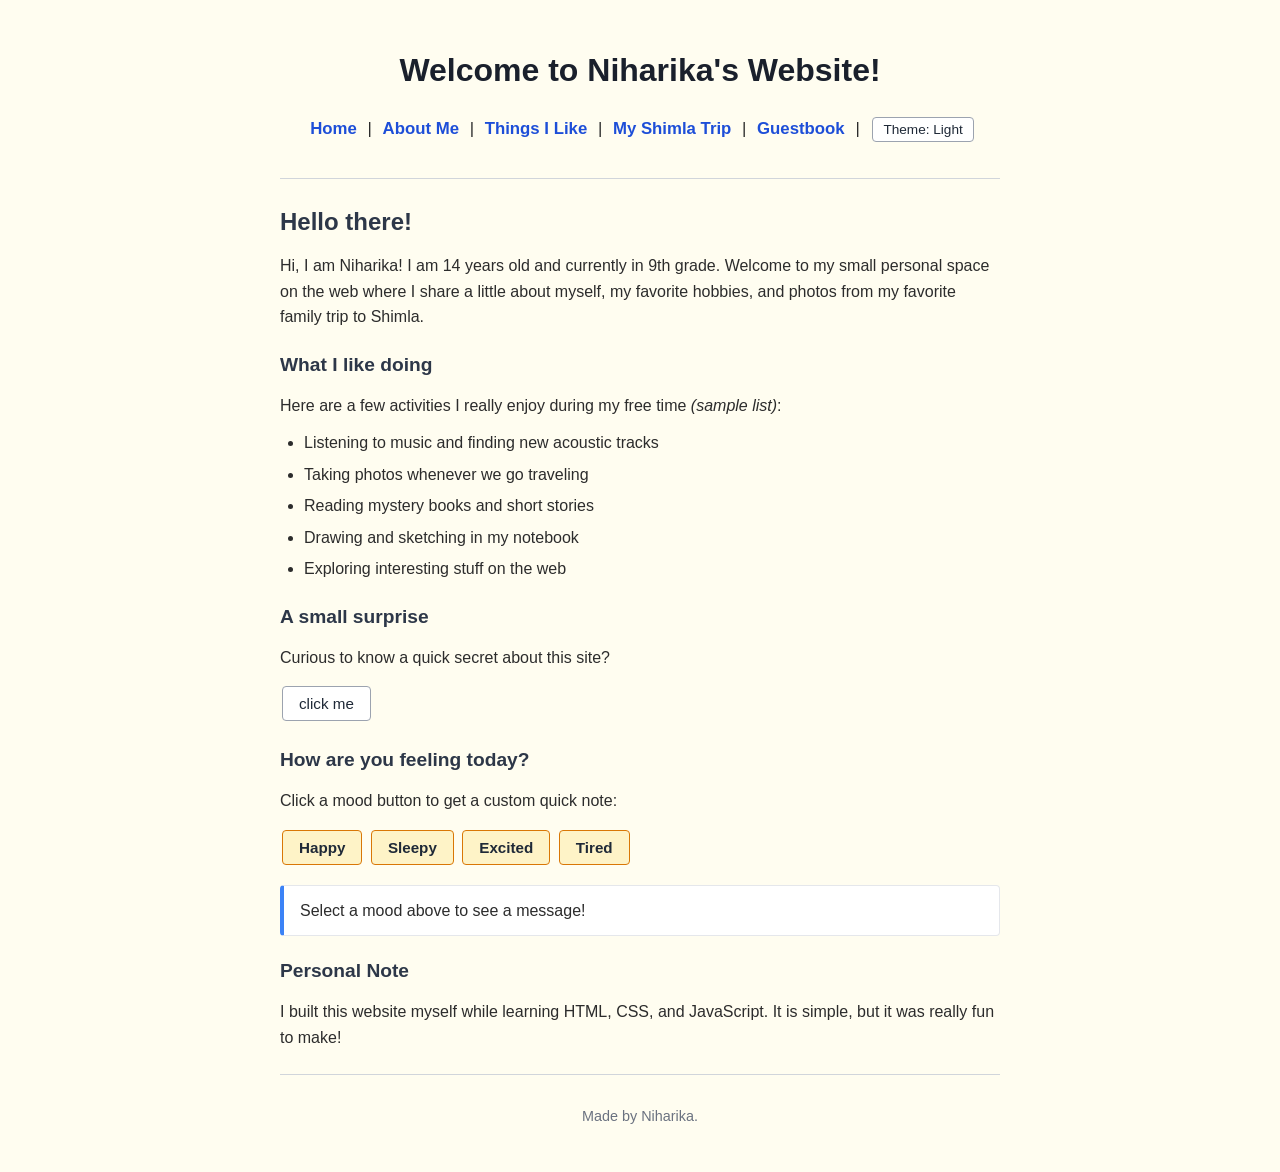
<file: index.html>
<!doctype html>
<html lang="en">
  <head>
    <meta charset="UTF-8" />
    <meta name="viewport" content="width=device-width, initial-scale=1.0" />
    <title>Niharika's Homepage</title>
    <meta name="description" content="Personal homepage of Niharika, a 14-year-old 9th grade student." />
    <meta property="og:title" content="Niharika's Homepage" />
    <meta property="og:description" content="Personal homepage of Niharika, a 14-year-old 9th grade student." />
    <meta property="og:type" content="website" />
    <meta name="twitter:card" content="summary_large_image" />
    <link rel="stylesheet" href="style.css" />
  </head>
  <body>
    <div class="container">
      <header>
        <h1>Welcome to Niharika's Website!</h1>
        <nav>
          <a href="index.html">Home</a> |
          <a href="about.html">About Me</a> |
          <a href="things.html">Things I Like</a> |
          <a href="shimla.html">My Shimla Trip</a> |
          <a href="guestbook.html">Guestbook</a> |
          <button id="theme-toggle" class="theme-toggle-btn" type="button">Theme: Light</button>
        </nav>
      </header>

      <hr />

      <main>
        <section>
          <h2>Hello there!</h2>
          <p>Hi, I am Niharika! I am 14 years old and currently in 9th grade. Welcome to my small personal space on the web where I share a little about myself, my favorite hobbies, and photos from my favorite family trip to Shimla.</p>
        </section>

        <section>
          <h3>What I like doing</h3>
          <p>Here are a few activities I really enjoy during my free time <em>(sample list)</em>:</p>
          <ul>
            <li>Listening to music and finding new acoustic tracks</li>
            <li>Taking photos whenever we go traveling</li>
            <li>Reading mystery books and short stories</li>
            <li>Drawing and sketching in my notebook</li>
            <li>Exploring interesting stuff on the web</li>
          </ul>
        </section>

        <section>
          <h3>A small surprise</h3>
          <p>Curious to know a quick secret about this site?</p>
          <button id="secret-btn">click me</button>
          <div id="secret-message" class="box" style="display: none;"></div>
        </section>

        <section>
          <h3>How are you feeling today?</h3>
          <p>Click a mood button to get a custom quick note:</p>
          <div class="mood-container">
            <button class="mood-btn" data-mood="Happy">Happy</button>
            <button class="mood-btn" data-mood="Sleepy">Sleepy</button>
            <button class="mood-btn" data-mood="Excited">Excited</button>
            <button class="mood-btn" data-mood="Tired">Tired</button>
          </div>
          <p id="mood-text" class="box">Select a mood above to see a message!</p>
        </section>

        <div id="timed-greeting" class="notice-box" style="display: none;"></div>

        <section>
          <h3>Personal Note</h3>
          <p>I built this website myself while learning HTML, CSS, and JavaScript. It is simple, but it was really fun to make!</p>
        </section>
      </main>

      <hr />

      <footer>
        <p>Made by Niharika.</p>
      </footer>
    </div>

    <script src="theme.js"></script>
    <script src="index.js"></script>
  </body>
</html>
</file>
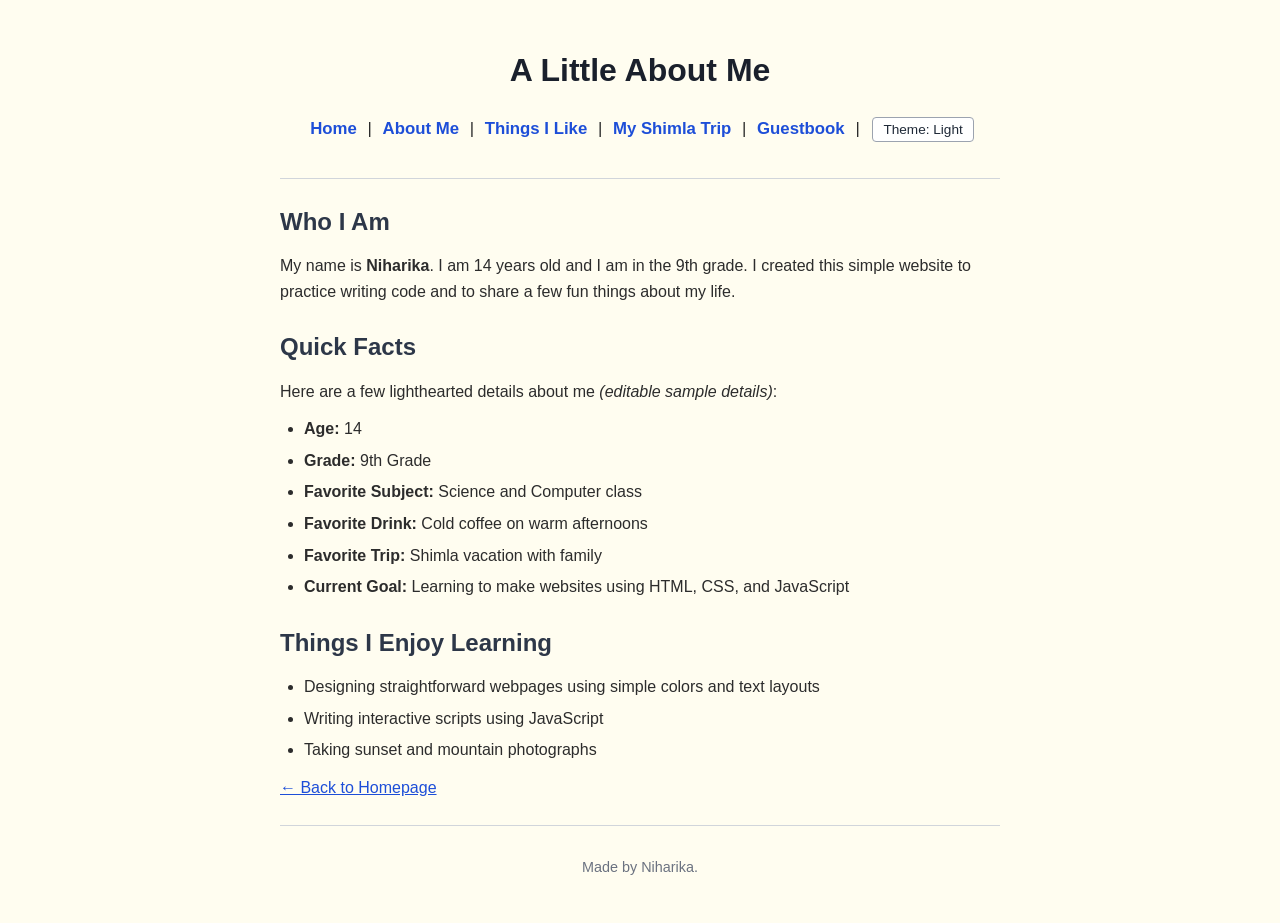
<file: about.html>
<!doctype html>
<html lang="en">
  <head>
    <meta charset="UTF-8" />
    <meta name="viewport" content="width=device-width, initial-scale=1.0" />
    <title>A Little About Me - Niharika's Homepage</title>
    <meta name="description" content="Learn more about Niharika, a 14-year-old 9th grade student." />
    <link rel="stylesheet" href="style.css" />
  </head>
  <body>
    <div class="container">
      <header>
        <h1>A Little About Me</h1>
        <nav>
          <a href="index.html">Home</a> |
          <a href="about.html">About Me</a> |
          <a href="things.html">Things I Like</a> |
          <a href="shimla.html">My Shimla Trip</a> |
          <a href="guestbook.html">Guestbook</a> |
          <button id="theme-toggle" class="theme-toggle-btn" type="button">Theme: Light</button>
        </nav>
      </header>

      <hr />

      <main>
        <section>
          <h2>Who I Am</h2>
          <p>My name is <strong>Niharika</strong>. I am 14 years old and I am in the 9th grade. I created this simple website to practice writing code and to share a few fun things about my life.</p>
        </section>

        <section>
          <h2>Quick Facts</h2>
          <p>Here are a few lighthearted details about me <em>(editable sample details)</em>:</p>
          <ul>
            <li><strong>Age:</strong> 14</li>
            <li><strong>Grade:</strong> 9th Grade</li>
            <li><strong>Favorite Subject:</strong> Science and Computer class</li>
            <li><strong>Favorite Drink:</strong> Cold coffee on warm afternoons</li>
            <li><strong>Favorite Trip:</strong> Shimla vacation with family</li>
            <li><strong>Current Goal:</strong> Learning to make websites using HTML, CSS, and JavaScript</li>
          </ul>
        </section>

        <section>
          <h2>Things I Enjoy Learning</h2>
          <ul>
            <li>Designing straightforward webpages using simple colors and text layouts</li>
            <li>Writing interactive scripts using JavaScript</li>
            <li>Taking sunset and mountain photographs</li>
          </ul>
        </section>

        <p><a href="index.html">&larr; Back to Homepage</a></p>
      </main>

      <hr />

      <footer>
        <p>Made by Niharika.</p>
      </footer>
    </div>
    <script src="theme.js"></script>
  </body>
</html>
</file>
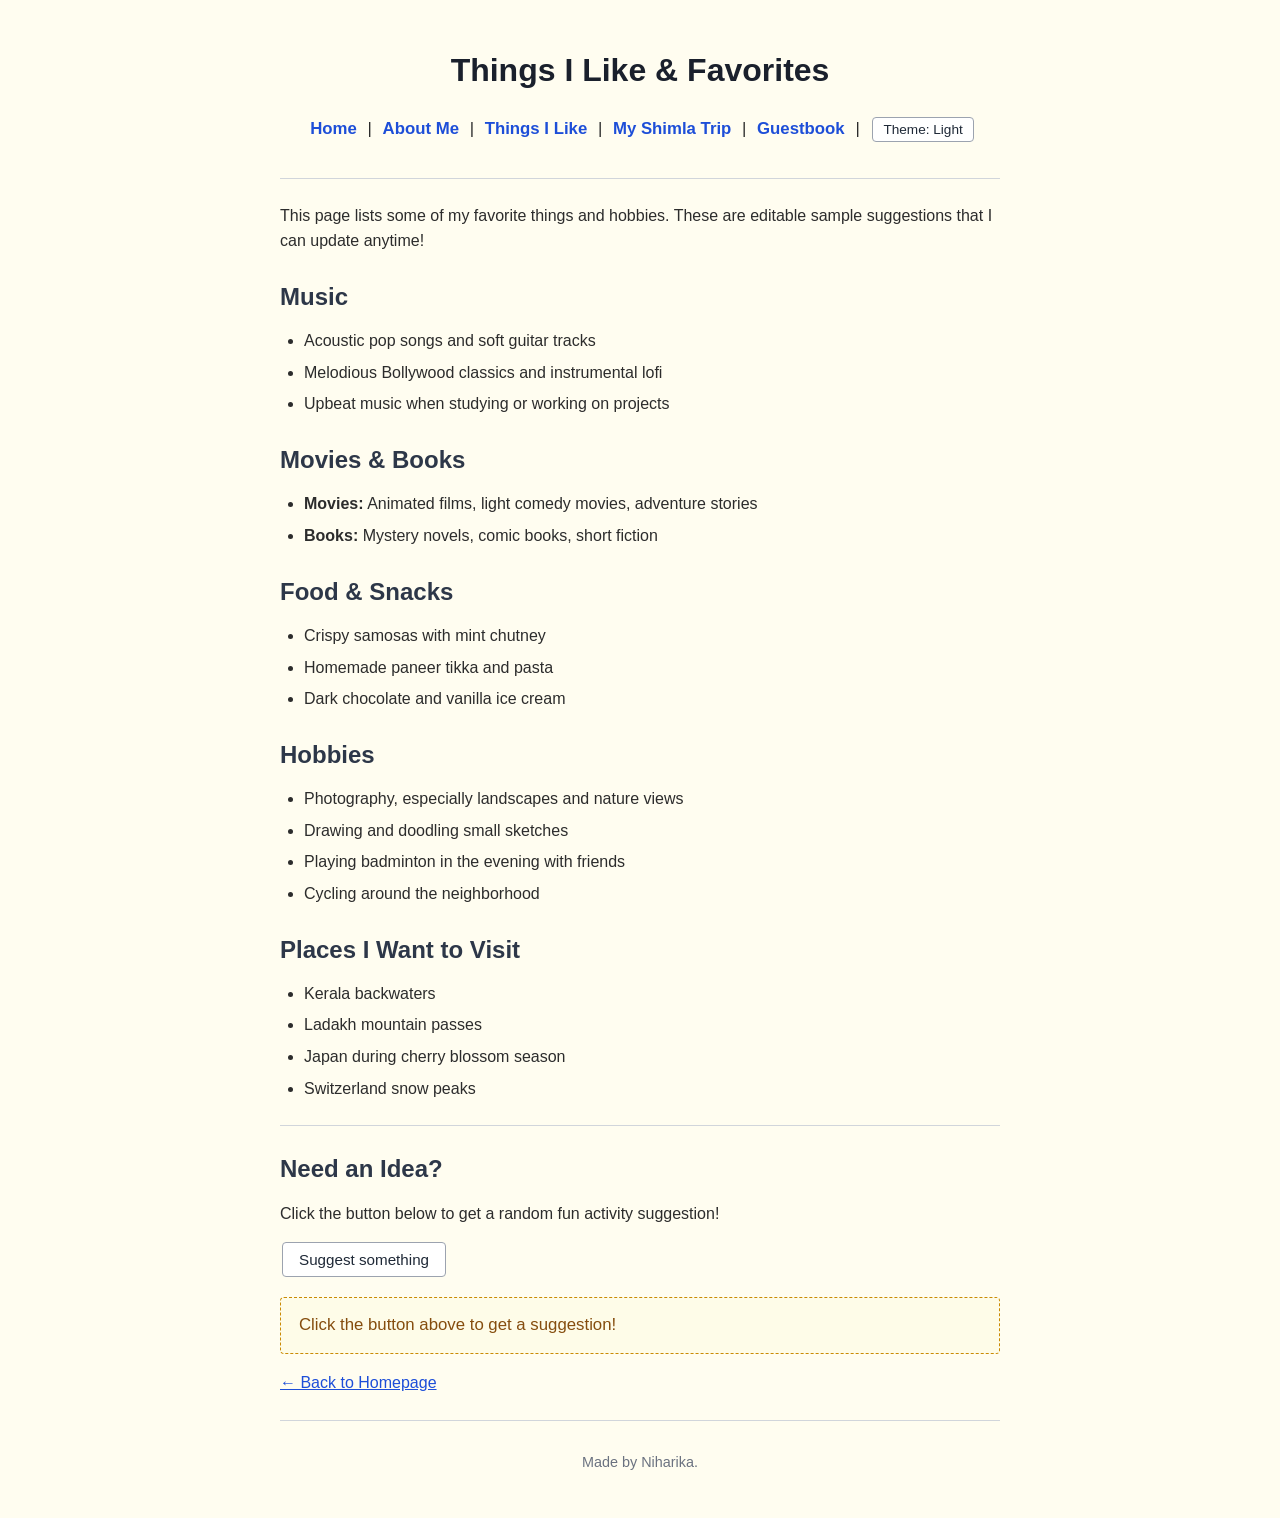
<file: things.html>
<!doctype html>
<html lang="en">
  <head>
    <meta charset="UTF-8" />
    <meta name="viewport" content="width=device-width, initial-scale=1.0" />
    <title>Things I Like - Niharika's Homepage</title>
    <meta name="description" content="Favorites and suggested interests curated by Niharika." />
    <link rel="stylesheet" href="style.css" />
  </head>
  <body>
    <div class="container">
      <header>
        <h1>Things I Like & Favorites</h1>
        <nav>
          <a href="index.html">Home</a> |
          <a href="about.html">About Me</a> |
          <a href="things.html">Things I Like</a> |
          <a href="shimla.html">My Shimla Trip</a> |
          <a href="guestbook.html">Guestbook</a> |
          <button id="theme-toggle" class="theme-toggle-btn" type="button">Theme: Light</button>
        </nav>
      </header>

      <hr />

      <main>
        <p>This page lists some of my favorite things and hobbies. These are editable sample suggestions that I can update anytime!</p>

        <section>
          <h2>Music</h2>
          <ul>
            <li>Acoustic pop songs and soft guitar tracks</li>
            <li>Melodious Bollywood classics and instrumental lofi</li>
            <li>Upbeat music when studying or working on projects</li>
          </ul>
        </section>

        <section>
          <h2>Movies & Books</h2>
          <ul>
            <li><strong>Movies:</strong> Animated films, light comedy movies, adventure stories</li>
            <li><strong>Books:</strong> Mystery novels, comic books, short fiction</li>
          </ul>
        </section>

        <section>
          <h2>Food & Snacks</h2>
          <ul>
            <li>Crispy samosas with mint chutney</li>
            <li>Homemade paneer tikka and pasta</li>
            <li>Dark chocolate and vanilla ice cream</li>
          </ul>
        </section>

        <section>
          <h2>Hobbies</h2>
          <ul>
            <li>Photography, especially landscapes and nature views</li>
            <li>Drawing and doodling small sketches</li>
            <li>Playing badminton in the evening with friends</li>
            <li>Cycling around the neighborhood</li>
          </ul>
        </section>

        <section>
          <h2>Places I Want to Visit</h2>
          <ul>
            <li>Kerala backwaters</li>
            <li>Ladakh mountain passes</li>
            <li>Japan during cherry blossom season</li>
            <li>Switzerland snow peaks</li>
          </ul>
        </section>

        <hr />

        <section>
          <h2>Need an Idea?</h2>
          <p>Click the button below to get a random fun activity suggestion!</p>
          <button id="suggest-btn">Suggest something</button>
          <div id="suggestion-display" class="suggestion-box">Click the button above to get a suggestion!</div>
        </section>

        <p><a href="index.html">&larr; Back to Homepage</a></p>
      </main>

      <hr />

      <footer>
        <p>Made by Niharika.</p>
      </footer>
    </div>

    <script src="theme.js"></script>
    <script src="things.js"></script>
  </body>
</html>
</file>
<file: style.css>
body {
  background-color: #fffdf0;
  color: #2c2c2c;
  font-family: Arial, Helvetica, sans-serif;
  line-height: 1.6;
  margin: 0;
  padding: 0;
  transition: background-color 0.2s ease, color 0.2s ease;
}

.container {
  max-width: 720px;
  margin: 0 auto;
  padding: 24px 16px;
}

header {
  margin-bottom: 20px;
  text-align: center;
}

h1 {
  font-size: 2rem;
  color: #1a202c;
  margin-bottom: 8px;
}

h2 {
  font-size: 1.5rem;
  color: #2d3748;
  margin-top: 24px;
  margin-bottom: 12px;
}

h3 {
  font-size: 1.2rem;
  color: #2d3748;
  margin-top: 20px;
  margin-bottom: 8px;
}

nav {
  font-size: 1.05rem;
  padding: 8px 0;
  margin-bottom: 16px;
}

nav a {
  color: #1d4ed8;
  text-decoration: none;
  padding: 2px 6px;
  font-weight: bold;
}

nav a:hover {
  text-decoration: underline;
  color: #1e40af;
}

a {
  color: #1d4ed8;
}

a:hover {
  text-decoration: underline;
}

hr {
  border: none;
  border-top: 1px solid #d1d5db;
  margin: 24px 0;
}

p {
  margin: 12px 0;
}

ul {
  padding-left: 24px;
  margin: 12px 0;
}

li {
  margin-bottom: 6px;
}

button {
  background-color: #ffffff;
  color: #1f2937;
  border: 1px solid #9ca3af;
  border-radius: 4px;
  padding: 8px 16px;
  font-size: 0.95rem;
  font-family: inherit;
  cursor: pointer;
  margin: 4px 2px;
}

button:hover {
  background-color: #f3f4f6;
  border-color: #6b7280;
}

button:active {
  background-color: #e5e7eb;
}

.theme-toggle-btn {
  font-size: 0.85rem;
  padding: 4px 10px;
  margin-left: 8px;
  border-radius: 4px;
  vertical-align: middle;
}

.mood-container {
  margin: 12px 0;
}

.mood-btn {
  font-weight: bold;
  background-color: #fef3c7;
  border-color: #d97706;
}

.mood-btn:hover {
  background-color: #fde68a;
}

.box {
  background-color: #ffffff;
  border: 1px solid #e5e7eb;
  border-left: 4px solid #3b82f6;
  padding: 12px 16px;
  margin: 16px 0;
  border-radius: 4px;
}

.notice-box {
  background-color: #f0fdf4;
  border: 1px solid #bbf7d0;
  border-left: 4px solid #16a34a;
  padding: 12px 16px;
  margin: 16px 0;
  border-radius: 4px;
  color: #15803d;
}

.suggestion-box {
  background-color: #fefce8;
  border: 1px dashed #ca8a04;
  padding: 14px 18px;
  margin: 16px 0;
  border-radius: 4px;
  font-size: 1.05rem;
  font-weight: 500;
  color: #854d0e;
}

.photo-container {
  margin: 20px 0;
  background-color: #ffffff;
  border: 1px solid #e2e8f0;
  padding: 12px;
  border-radius: 6px;
}

.trip-photo {
  width: 100%;
  max-width: 600px;
  height: auto;
  display: block;
  border-radius: 4px;
  margin: 0 auto 10px auto;
}

.caption {
  font-size: 0.95rem;
  color: #475569;
  text-align: center;
  margin: 6px 0 0 0;
}

.photo-note {
  font-size: 0.9rem;
  background-color: #fff7ed;
  border: 1px solid #fed7aa;
  padding: 10px 14px;
  border-radius: 4px;
  color: #9a3412;
}

.guestbook-form-box {
  background-color: #ffffff;
  border: 2px solid #374151;
  padding: 16px 20px;
  margin: 20px 0;
  border-radius: 4px;
}

.guestbook-form-box h3 {
  margin-top: 0;
  margin-bottom: 12px;
  font-style: italic;
  font-size: 1.25rem;
}

.form-group {
  margin-bottom: 12px;
}

.form-group label {
  display: block;
  font-weight: bold;
  font-size: 0.95rem;
  margin-bottom: 4px;
}

.form-group input,
.form-group textarea {
  width: 100%;
  box-sizing: border-box;
  padding: 8px 10px;
  border: 1px solid #6b7280;
  border-radius: 3px;
  font-family: inherit;
  font-size: 0.95rem;
  background-color: #ffffff;
  color: #1f2937;
}

.form-group input:focus,
.form-group textarea:focus {
  outline: none;
  border-color: #1d4ed8;
  box-shadow: 0 0 0 1px #1d4ed8;
}

.form-actions {
  display: flex;
  justify-content: space-between;
  align-items: center;
  margin-top: 14px;
}

.guestbook-entry {
  background-color: #ffffff;
  border: 1px solid #4b5563;
  padding: 12px 16px;
  margin-bottom: 16px;
  border-radius: 4px;
}

.entry-header {
  display: flex;
  justify-content: space-between;
  align-items: baseline;
  border-bottom: 1px dashed #d1d5db;
  padding-bottom: 6px;
  margin-bottom: 8px;
  font-size: 0.95rem;
}

.entry-author {
  font-weight: bold;
  color: #1f2937;
}

.entry-website {
  margin-left: 6px;
  font-size: 0.85rem;
  font-weight: normal;
}

.entry-date {
  color: #6b7280;
  font-size: 0.85rem;
}

.entry-message {
  margin: 4px 0 0 0;
  white-space: pre-wrap;
  word-break: break-word;
}

.local-storage-note {
  font-size: 0.9rem;
  background-color: #fefce8;
  border: 1px solid #fef08a;
  border-left: 4px solid #eab308;
  padding: 10px 14px;
  border-radius: 4px;
  margin: 16px 0;
  color: #713f12;
}

.clear-btn {
  font-size: 0.85rem;
  color: #6b7280;
  background: transparent;
  border: 1px solid #d1d5db;
  padding: 4px 10px;
}

.clear-btn:hover {
  background-color: #fee2e2;
  color: #b91c1c;
  border-color: #fca5a5;
}

footer {
  text-align: center;
  font-size: 0.9rem;
  color: #6b7280;
  margin-top: 30px;
  margin-bottom: 20px;
}

body.dark-theme {
  background-color: #211f1d;
  color: #ede8df;
}

body.dark-theme h1,
body.dark-theme h2,
body.dark-theme h3 {
  color: #fcfbf8;
}

body.dark-theme nav a,
body.dark-theme a {
  color: #60a5fa;
}

body.dark-theme nav a:hover,
body.dark-theme a:hover {
  color: #93c5fd;
}

body.dark-theme hr {
  border-top-color: #3f3b37;
}

body.dark-theme button {
  background-color: #2d2a26;
  color: #ede8df;
  border-color: #524d47;
}

body.dark-theme button:hover {
  background-color: #3a3632;
  border-color: #716b63;
}

body.dark-theme button:active {
  background-color: #23201d;
}

body.dark-theme .mood-btn {
  background-color: #3d3322;
  border-color: #b45309;
  color: #fef3c7;
}

body.dark-theme .mood-btn:hover {
  background-color: #4d402b;
}

body.dark-theme .box {
  background-color: #2b2824;
  border-color: #3f3b37;
  border-left-color: #60a5fa;
  color: #ede8df;
}

body.dark-theme .notice-box {
  background-color: #1a2a1f;
  border-color: #2e5b3c;
  border-left-color: #22c55e;
  color: #86efac;
}

body.dark-theme .suggestion-box {
  background-color: #352e1e;
  border-color: #92400e;
  color: #fef08a;
}

body.dark-theme .photo-container {
  background-color: #2b2824;
  border-color: #3f3b37;
}

body.dark-theme .caption {
  color: #b8b2a7;
}

body.dark-theme .photo-note {
  background-color: #33231a;
  border-color: #7c2d12;
  color: #fdba74;
}

body.dark-theme .guestbook-form-box {
  background-color: #2b2824;
  border-color: #524d47;
}

body.dark-theme .form-group input,
body.dark-theme .form-group textarea {
  background-color: #1f1d1a;
  color: #ede8df;
  border-color: #524d47;
}

body.dark-theme .form-group input:focus,
body.dark-theme .form-group textarea:focus {
  border-color: #60a5fa;
  box-shadow: 0 0 0 1px #60a5fa;
}

body.dark-theme .guestbook-entry {
  background-color: #2b2824;
  border-color: #524d47;
}

body.dark-theme .entry-header {
  border-bottom-color: #3f3b37;
}

body.dark-theme .entry-author {
  color: #fcfbf8;
}

body.dark-theme .entry-date {
  color: #9ca3af;
}

body.dark-theme .local-storage-note {
  background-color: #2f2a1b;
  border-color: #594917;
  border-left-color: #ca8a04;
  color: #fef08a;
}

body.dark-theme .clear-btn {
  color: #9ca3af;
  border-color: #524d47;
}

body.dark-theme .clear-btn:hover {
  background-color: #451a1a;
  color: #fca5a5;
  border-color: #7f1d1d;
}

body.dark-theme footer {
  color: #9ca3af;
}

@media (max-width: 600px) {
  .container {
    padding: 16px 12px;
  }
  h1 {
    font-size: 1.6rem;
  }
  nav a {
    display: inline-block;
    margin: 2px 0;
  }
  .theme-toggle-btn {
    display: inline-block;
    margin-top: 6px;
    margin-left: 0;
  }
}
</file>
